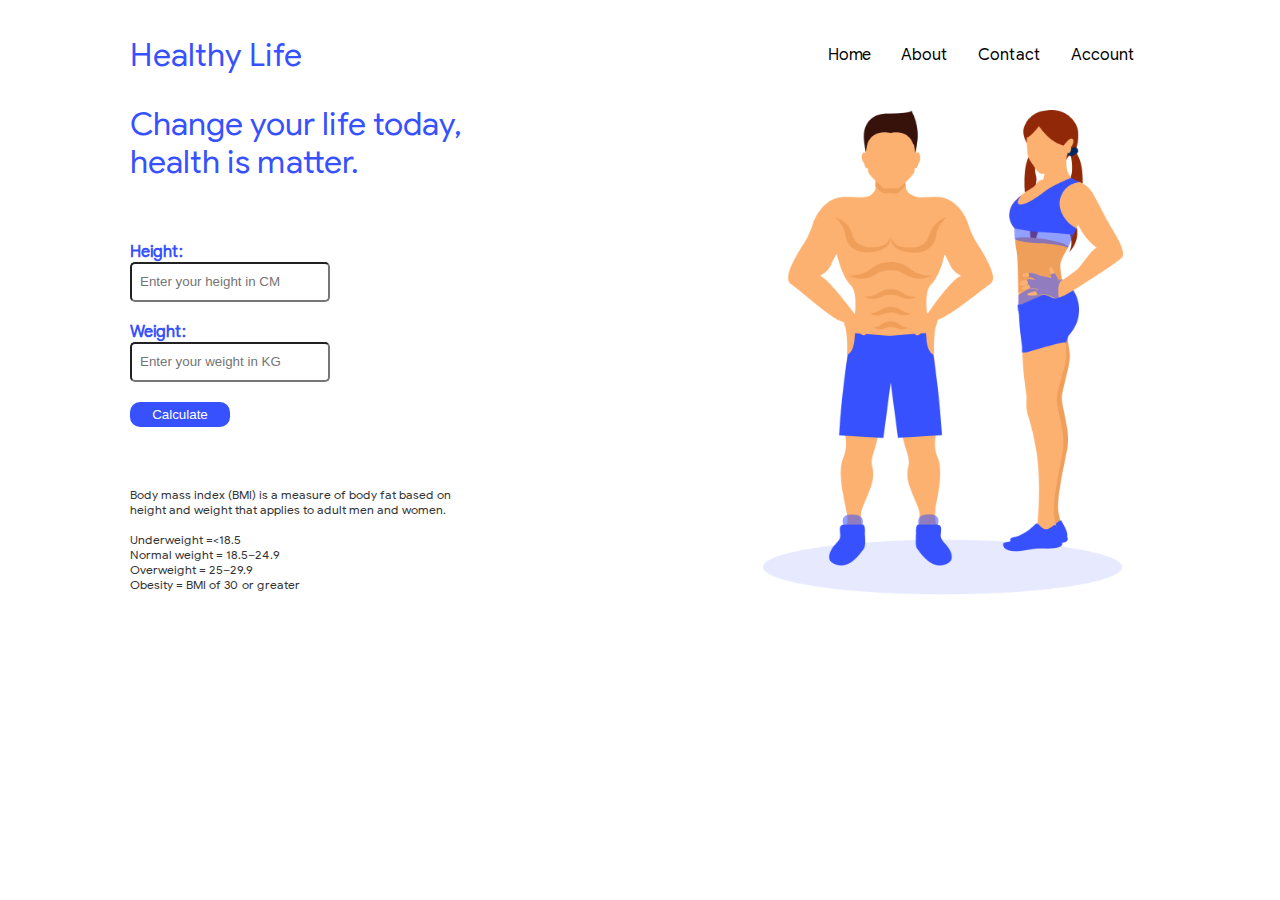
<file: index.html>
<html lang="en">
<head>
    <meta charset="UTF-8">
    <meta name="viewport" content="width=device-width, initial-scale=1.0">
    <title>Healthy Life</title>
    <link rel="stylesheet" href="css/home-style.css">
    <link rel="stylesheet" href="css/main.css">
    <link rel="icon" type="image/png" href="resources/pics/hf.png">
</head>
<body>

  <div class="navbar">
      <div class="container flex">
        <h1>Healthy Life</h1>
        <nav>
          <ul>
            <li><a href="index.html">Home</a></li>
            <li><a href="about-us.html">About</a></li>
            <li><a href="contact-us.html">Contact</a></li>
            <li><a href="login.html">Account</a></li>
        </ul>
        </nav>
      </div>
  </div>

  
  <section class="main-layout">
    
    <div class="container grid">
      <div class="item">
        <h1>Change your life today,<br/>health is matter.</h1>

        <form
          class="input-form"
          method="post"
          autocomplete="on"
          validate
        >
        <!--
        <label class="email"><b>Email:</b></label>
        <br>
        <input
          type="text"
          name="email"
          id="email"
          placeholder="Enter your Email please"
          value=""
        />
        <br><br>
        -->
        <label class="height-label"><b>Height:</b></label>
        <br>
        <input
          type="text"
          name="hightd"
          id="heightID"
          placeholder="Enter your height in CM"
          value=""
        />
        <br /><br />
        <label class="weight-label"><b>Weight:</b></label>
        <br>
        <input
          type="text"
          name="weightd"
          id="weightID"
          placeholder="Enter your weight in KG "
          value=""
        />
        <br/><br/>
        <input id="clickMe" type="button" value="Calculate" onclick="result()" />
      </form>

      <p id="warr-msg">Error: Please Enter your Height and Weight correctly</p>

      <p class="bmi-info">Body mass index (BMI) is a measure of body fat based on height and weight that applies to adult men and women.
        <br>
        <br>Underweight =<18.5
        <br>Normal weight = 18.5–24.9
        <br>Overweight = 25–29.9
        <br>Obesity = BMI of 30 or greater</p>
    </div>
      
    <img id="fitPic" src="resources/pics/fitPic1.png" alt="Fitness"/>
    <div id="res"></div>
  </section>
    
</body>
<script src="scripts/result.js"></script>
</html>
</file>
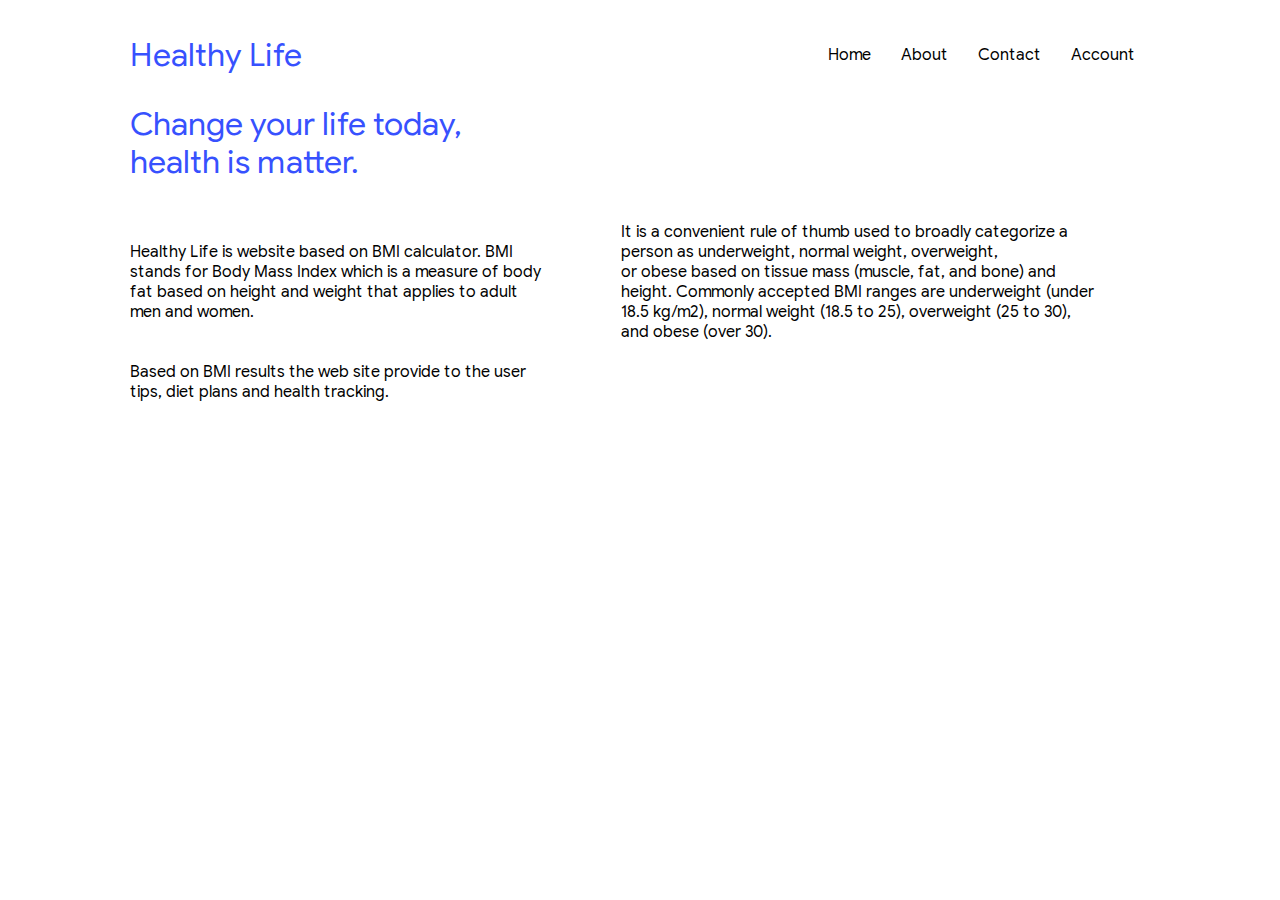
<file: about-us.html>
<html lang="en">
<head>
    <meta charset="UTF-8">
    <meta name="viewport" content="width=device-width, initial-scale=1.0">
    <title>Healthy Life</title>
    <link rel="stylesheet" href="css/about-us.css">
    <link rel="stylesheet" href="css/main.css">
    <link rel="icon" type="image/png" href="resources/pics/hf.png">
</head>
<body>

  <div class="navbar">
      <div class="container flex">
        <h1>Healthy Life</h1>
        <nav>
          <ul>
            <li><a href="index.html">Home</a></li>
            <li><a href="about-us.html">About</a></li>
            <li><a href="contact-us.html">Contact</a></li>
            <li><a href="login.html">Account</a></li>
        </ul>
        </nav>
      </div>
  </div>


  <section class="main-layout">
    <div class="container grid">
      <div class="item">
        <h1>Change your life today,<br/>health is matter.</h1>
        <p class="about-us-paragraph">Healthy Life is website based on BMI calculator. BMI stands for Body Mass Index which is a measure of body fat based on height and weight that applies to adult men and women. 
        </p>
        <br><br>
        <p class="about-us-paragraph">Based on BMI results the web site provide to the user tips, diet plans and health tracking.
        </p>
      </div>
      <div class="item2">
        <p class="about-us-paragraph">It is a convenient rule of thumb used to broadly categorize a person as underweight, normal weight, overweight, or obese based on tissue mass (muscle, fat, and bone) and height. Commonly accepted BMI ranges are underweight (under 18.5 kg/m2), normal weight (18.5 to 25), overweight (25 to 30), and obese (over 30).
        </p>
      </div>
    </div>
  </section>
    
</body>
</html>
</file>
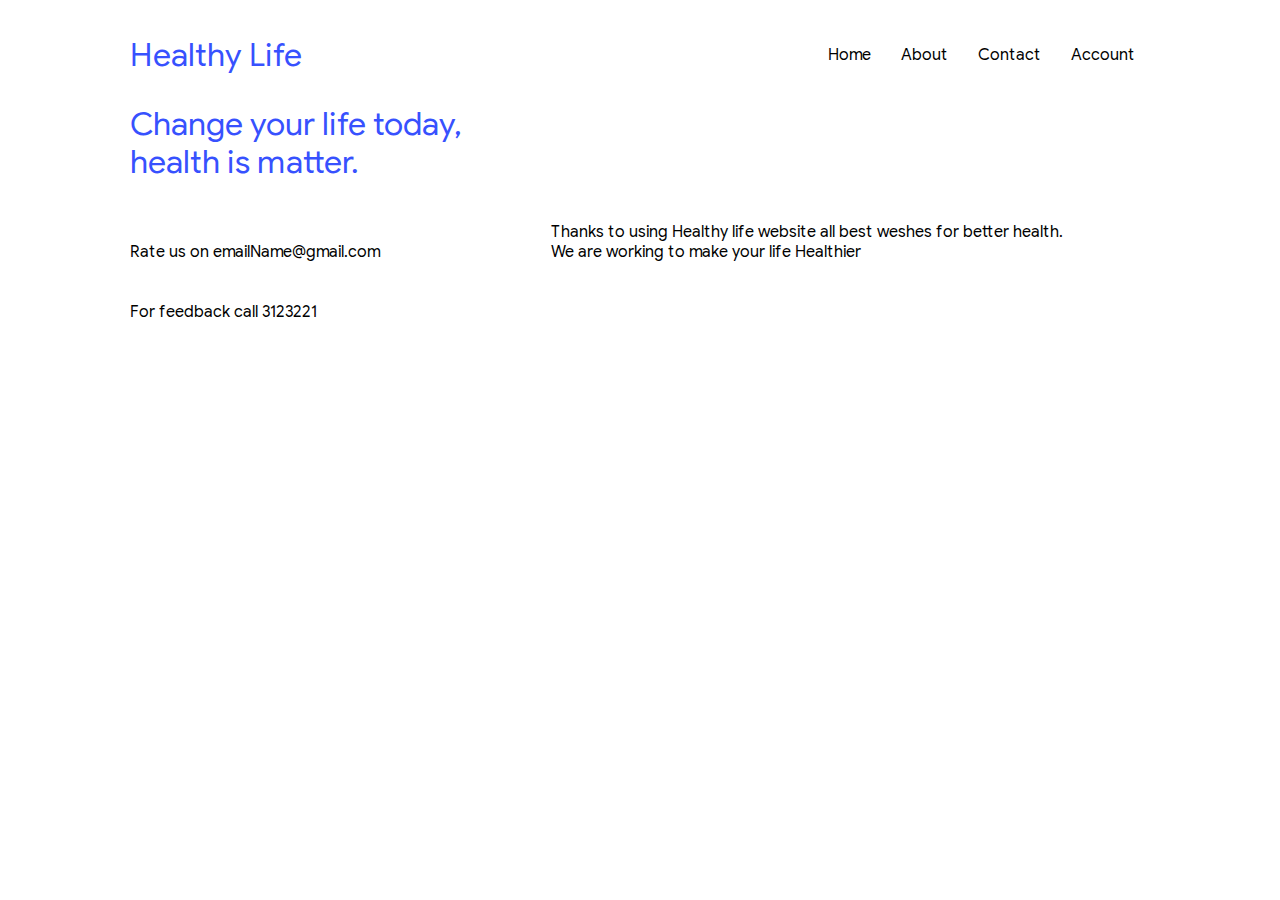
<file: contact-us.html>
<html lang="en">
  <head>
    <meta charset="UTF-8" />
    <meta http-equiv="X-UA-Compatible" content="IE=edge" />
    <meta name="viewport" content="width=device-width, initial-scale=1.0" />
    <link rel="stylesheet" href="css/about-us.css" />
    <link rel="stylesheet" href="css/main.css" />
    <link rel="icon" href="resources/pics/hf.png" />
    <title>Healthy Life</title>
  </head>
  <body>
    <div class="navbar">
      <div class="container flex">
        <h1>Healthy Life</h1>
        <nav>
          <ul>
            <li><a href="index.html">Home</a></li>
            <li><a href="about-us.html">About</a></li>
            <li><a href="#">Contact</a></li>
            <li><a href="login.html">Account</a></li>
          </ul>
        </nav>
      </div>
    </div>

    <section class="main-layout">
      <div class="container grid">
        <div class="item">
          <h1>Change your life today,<br />health is matter.</h1>
          <p class="about-us-paragraph">Rate us on emailName@gmail.com</p>
          <br /><br />
          <p class="about-us-paragraph">For feedback call 3123221</p>
        </div>
        <div class="item2">
          <p class="about-us-paragraph">
            Thanks to using Healthy life website all best weshes for better
            health. <br />
            We are working to make your life Healthier
          </p>
        </div>
      </div>
    </section>
  </body>
</html>
</file>
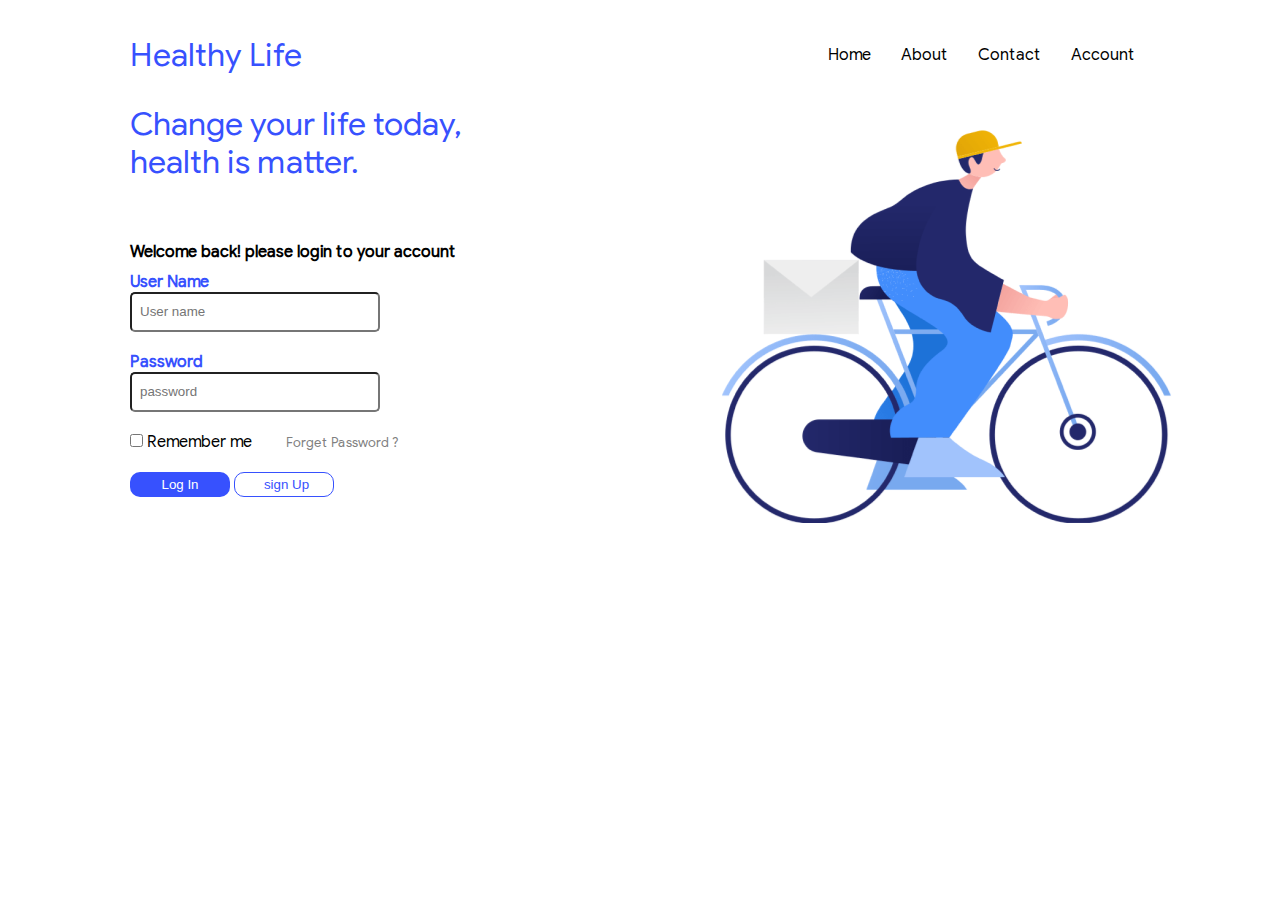
<file: login.html>
<!DOCTYPE html>
<html lang="en">
  <head>
    <meta charset="UTF-8">
    <meta http-equiv="X-UA-Compatible" content="IE=edge">
    <meta name="viewport" content="width=device-width, initial-scale=1.0">
    <title>Healthy Life</title>
    <link rel="stylesheet" href="css/login-style.css" />
    <link rel="stylesheet" href="css/main.css">
    <link rel="icon" type="image/png" href="resources/pics/hf.png" />
  </head>

  <body>
    
  <div class="navbar">
    <div class="container flex">
      <h1>Healthy Life</h1>
      <nav>
        <ul>
          <li><a href="index.html">Home</a></li>
          <li><a href="about-us.html">About</a></li>
          <li><a href="contact-us.html">Contact</a></li>
          <li><a href="#">Account</a></li>
      </ul>
      </nav>
    </div>
</div>

<section class="main-layout">
  <div class="container grid">
    <div class="item">
      <h1>Change your life today,<br/>health is matter.</h1>
      <br/>
      <h5 class="welc-back">Welcome back! please login to your account</h5>
      <form
        class="input-form"
        method="POST"
        action="/"
        id="login"
        autocomplete="on"
        validate
      >
      <label for="Uname"><b>User Name </b> </label>
      <br/>
      <input
        type="email"
        name="username"
        id="username"
        placeholder="User name "
      />
      <br/><br/>
      <label for="Pass"><b>Password </b> </label>
      <br/>
      <input
        type="Password"
        name="password"
        id="password"
        placeholder="password"
        value=""
      />
      <br/><br/>
      <input type="checkbox" id="check" />
      <span>Remember me</span>
      <a id="forgetpass" href="#">Forget Password ?</a>
      <br /><br />
      <input
        type="button"
        name="log"
        id="log"
        value="Log In"
        onclick="location.href='#'"
      />
      <input
        type="button"
        name="signup"
        id="signup"
        value="sign Up"
        onclick="location.href='sign-up.html'"
      />
    </form>
    </div>
  <img id="fitPic" src="resources/pics/Cycle photo.png" alt="Fitness"/>
</section>
</body>
</html>
</file>
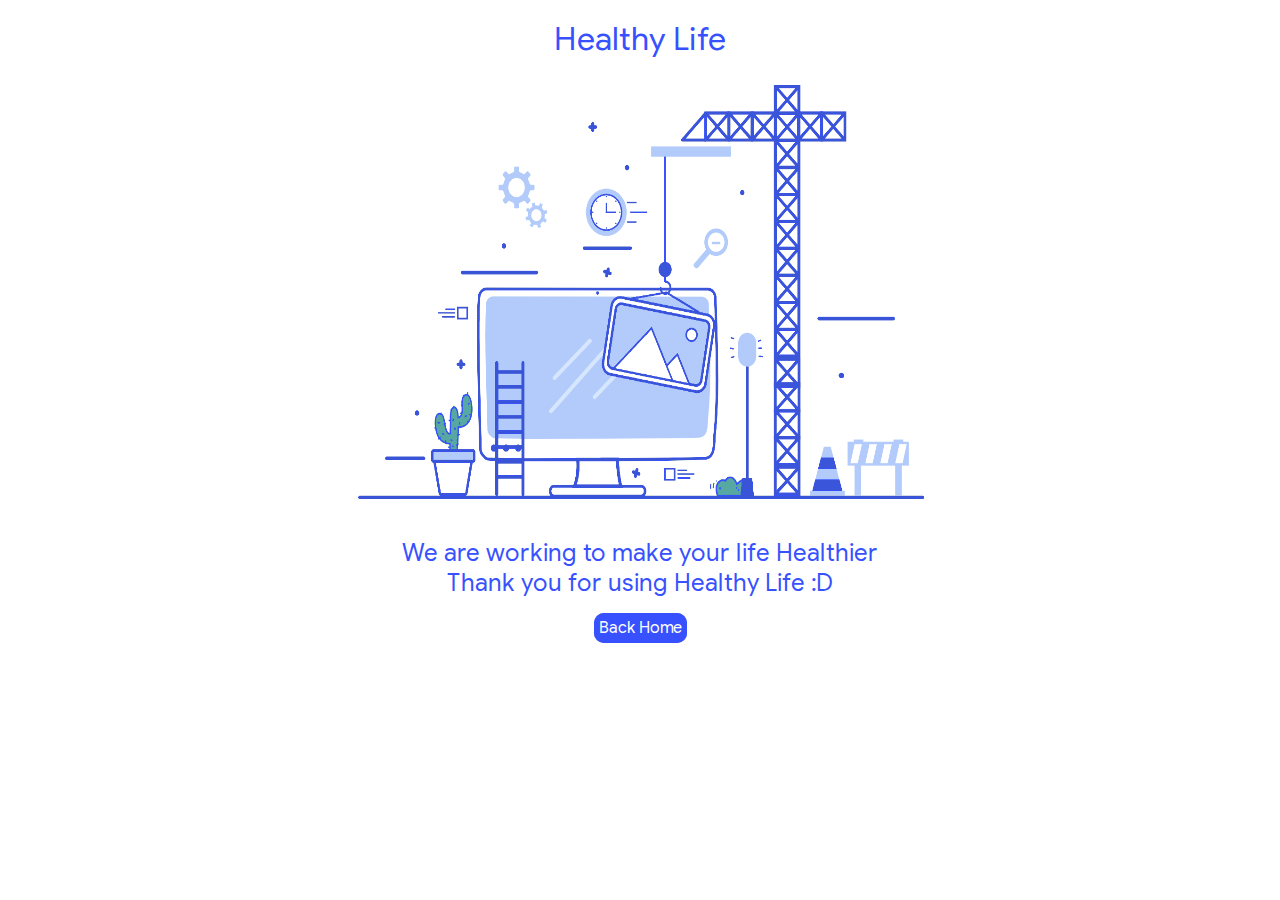
<file: under-work.html>
<html lang="en">
<head>
    <meta charset="UTF-8">
    <meta http-equiv="X-UA-Compatible" content="IE=edge">
    <meta name="viewport" content="width=device-width, initial-scale=1.0">
    <link rel="stylesheet" href="css/under-working-style.css">
    <link rel="icon" href="resources/pics/hf.png">
    <title>Healthy Life</title>
</head>
<body>
    <div class="main-frame">
        <h1>Healthy Life</h1>
        <img class="const-img" src="resources/pics/construction.png" alt="website construction">
        <p class="const-txt">We are working to make your life Healthier
        <br>
        Thank you for using Healthy Life :D
        </p>
    </div>
    <div class="wrapper">
        <a href="index.html">Back Home</a>
    </div>
</body>
</html>
</file>
<file: css/home-style.css>
/* main page grid styles */
.grid {
    display: grid;
    margin: 0 auto;
    gap: 50px;
    grid-template-columns: 583px  auto auto;
    padding-top: 40px;
}

.grid h1{
    color: #3751FE;
    font-weight: 300;
    padding-bottom: 50px;
}

label{
    color: #3751FE;
}

input[type="text"] {
    width: 200px;
    height: 40px;
    border-radius: 5px;
    padding-left: 8px;
    transition: border-left-color 0.5s;
}

input[type="text"]:hover {
    border-left: 3px solid #3751fe;
}

#clickMe{
    width: 100px;
    height: 25px;
    border: none;
    border-radius: 10px;
    color: white;
    background-color: #3751fe;
}


#warr-msg{
    padding-top: 20px;
    color: red;
    display: none;
}

.bmi-info{
    padding-top: 60px;
    max-width: 350px;
    color: #333;
    font-size: 12px;
}

#fitPic{
    width: 360px;
    height: 500px;
    padding-top: 15px;
}



/* result panel styles */
.grid-container {
    display: grid;
    grid-template-columns: 347px auto auto;
    width: 1014px;
    height: 549px;
    position: absolute;
    left: 900px;
    top: 220px;
    border: 3px solid #3751FE;
    border-radius: 10px;
    zoom: 0.75;
}

.grid-item1{
    padding-left: 25px;
    padding-top: 50px;
}


.grid-item2 {
    border-radius: 0 10px 10px 0;
    width: 660px;
    height: 543px;
}

h5{
    font-size: 22px;
    font-family: google-sans;
    padding-top: 15px;
}

ol{
    font-size: 20px;
    font-family: google-sans;
    padding-top: 20px;
    padding-left: 25px;
}
</file>
<file: css/main.css>
@font-face {
    font-family: google-sans;
    src: url(../resources/fonts/GoogleSans-Regular.ttf);
}


*{
    box-sizing: border-box;
    padding: 0px;
    margin: 0px;
}

body {
    font-family: google-sans;
    padding-top: 15px;
}


/* navigation bar styles */
ul {
    list-style-type: none;
}

a {
    text-decoration: none;
}

h1 {
    font-weight: 300;
    line-height: 1.2;
    margin: 10px 0;
}

.navbar {
    color: #3751FE;
    height: 70px;
}

.navbar ul {
    display: flex;
}


.navbar a {
    padding: 10px;
    margin: 0 5px;
    color: #000;
}

.navbar a:hover {
    border-bottom: 2px solid #3751FE;
}

.navbar .flex {
    justify-content: space-between;
    align-items: center;
    height: 100%;
}

.container {
    max-width: 1100px;
    margin: 0 auto;
    overflow: auto;
    padding: 0 40px;
    padding-top: 10px;
}


.flex {
    display: flex;
}

#resBtn1 ,#resBtn2{
    width: 100px;
    height: 25px;
    border: none;
    border-radius: 10px;
    color: white;
    background-color: #3751fe;
    margin-bottom: 10px;
}


/*Tablet and under size screens*/
@media(max-width: 768px) {
    body{
        padding-bottom: 20px;
    }
    
    .grid{
        grid-template-columns: 1fr;
        gap: 0px;
    }

    form{
        text-align: center;
    }

    .grid-container{
        display: grid;
        grid-template-columns: 1fr;
        width: auto;
        height: auto;
        position: inherit;
        left: 0px;
        top: 0px;
        border: 0px;
        border-radius: 10px;
        zoom: 1;
        padding-bottom: 40px;
    }

    .item2{
        padding-left: 0px;
        padding-top: 30px;
    }

    img{
        display: none;
    }
}


/*Mobile*/
@media(max-width: 600px) {
    .navbar{
        height: 115px;
    }

    .navbar .flex{
        flex-direction: column;
        justify-content: space-evenly;
        padding: 0px;
    }

    .navbar ul{
        padding: 15px;
        background-color: rgba(0, 0, 0, 0.1);
        border-radius: 5px;
    }
}
</file>
<file: css/about-us.css>
.grid {
    display: grid;
    margin: 0 auto;
    gap: 50px;
    grid-template-columns: auto  auto auto;
    padding-top: 70px;
}

.grid h1{
    color: #3751FE;
    font-weight: 300;
    padding-bottom: 50px;
}

.item2{
    padding-top: 127px;
    padding-left: 20px;
}
</file>
<file: css/login-style.css>
/* main page grid styles */
.grid {
  display: grid;
  margin: 0 auto;
  gap: 50px;
  grid-template-columns: 528px auto;
  padding-top: 40px;
}

.grid h1 {
  color: #3751fe;
  font-weight: 300;
  padding-bottom: 30px;
}

label {
  color: #3751fe;
}

#fitPic {
  width: 474px;
  height: 428px;
}

.welc-back{
  font-size: 16px;
  padding-bottom: 10px;
}


input[type="email"],
input[type="password"] {
  width: 250px;
  height: 40px;
  border-radius: 5px;
  padding-left: 8px;
  transition: border-left-color 0.5s;
}

input[type="email"]:hover {
  border-left: 3px solid #3751fe;
}

input[type="password"]:hover {
  border-left: 3px solid #3751fe;
}

#log {
  width: 100px;
  height: 25px;
  border: none;
  border-radius: 10px;
  color: white;
  background-color: #3751fe;
}

#signup {
  width: 100px;
  height: 25px;
  border: 1px solid #3751fe;
  border-radius: 10px;
  color: #3751fe;
  padding-left: 5px;  
  background-color: white;
}

#forgetpass {
  color: gray;
  padding-left: 30px;
  font-size: 13px;
  text-decoration: none;
}
</file>
<file: css/under-working-style.css>
@font-face {
    font-family: google-sans;
    src: url(../resources/fonts/GoogleSans-Regular.ttf);
}


*{
    box-sizing: border-box;
    padding: 0px;
    margin: 0px;
}

body {
    font-family: google-sans;
    padding-top: 20px;
    color: #3751FE;
}


h1 {
    font-weight: 300;
    line-height: 1.2;
    text-align: center;
    padding-bottom: 10px;
}

.const-img{
    width: 783px;
    height: 470px;
    display: block;
    margin-left: auto;
    margin-right: auto;
    width: 50%;
}

.const-txt{
    font-size: 24px;
    text-align: center;
}

.wrapper {
    text-align: center;
    padding-top: 20px;
}

a {
    background-color: #3751FE;
    color: #fff;
    width: 100px;
    height: 25px;
    text-decoration: none;
    font-size: 16px;
    border: 5px solid #3751FE;
    border-radius: 10px;
}
</file>
